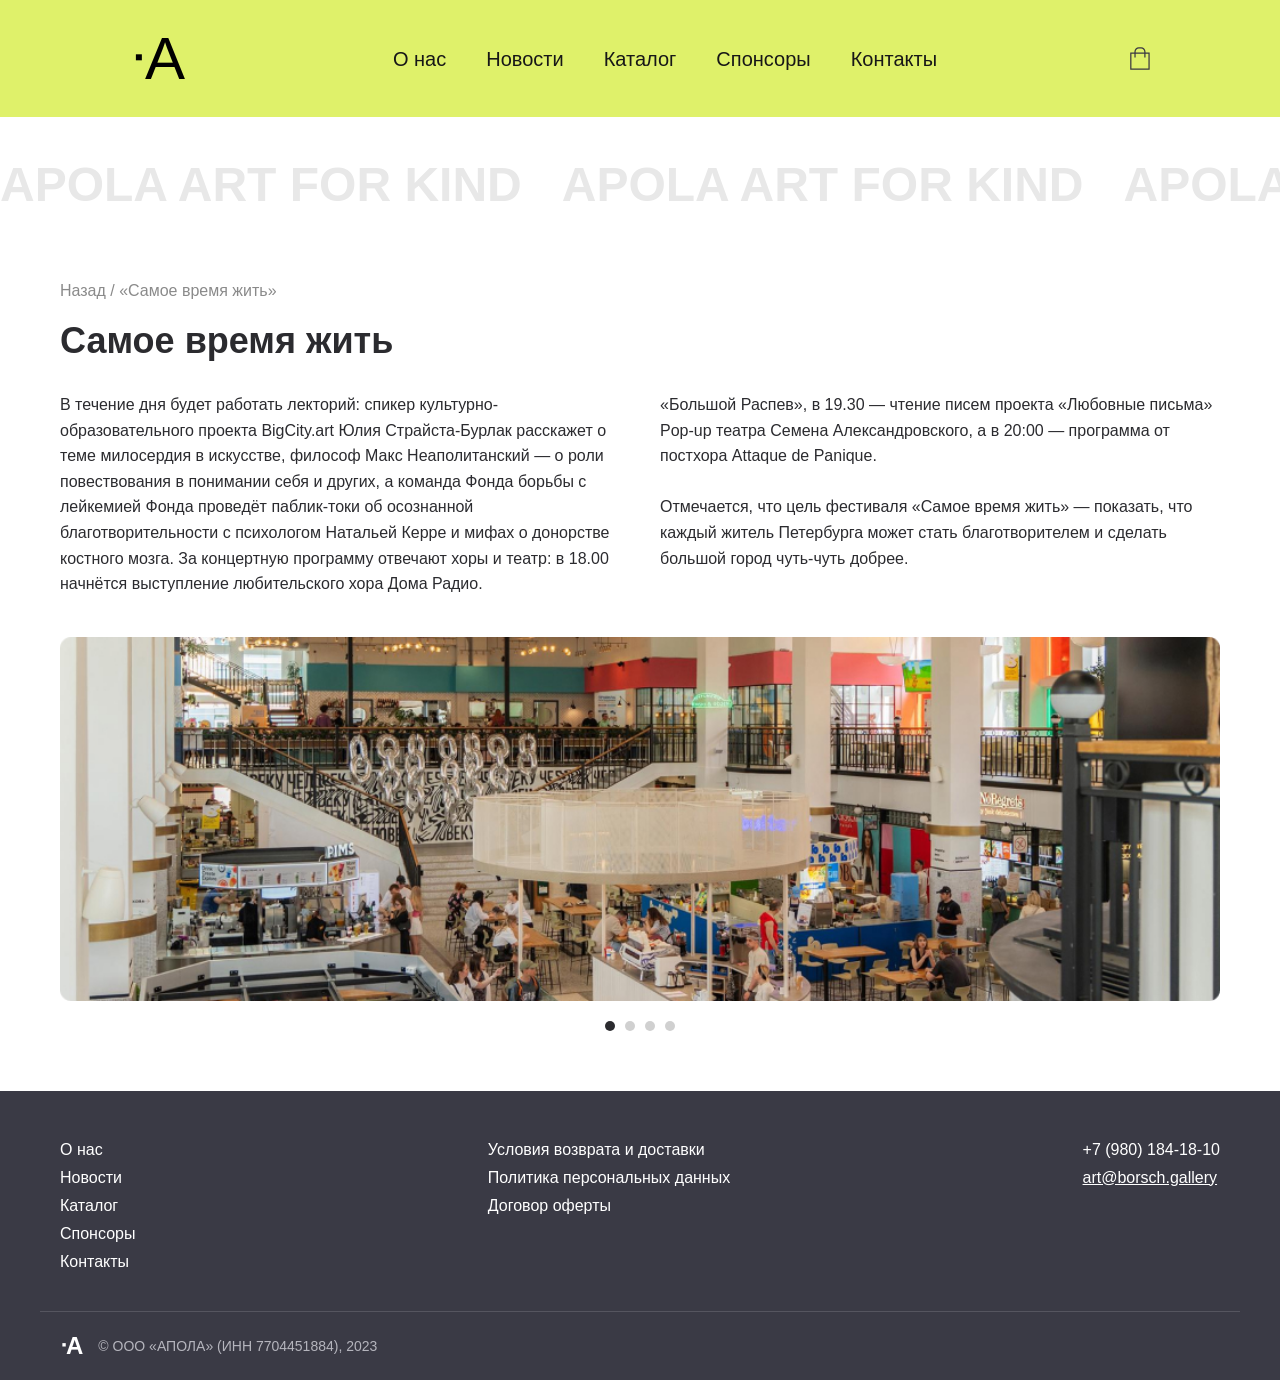
<file: index.html>
<!DOCTYPE html>
<html lang="ru">
<head>
  <meta charset="UTF-8">
  <title>Самое время жить — APOLA</title>
  <link rel="stylesheet" href="css/style.css">
</head>
<body>

  <!-- шапка -->
  <header class="header">
    <div class="container header__inner">
      <div class="logo">ᐧA</div>

      <nav class="nav">
        <a href="#" class="nav__link">О нас</a>
        <a href="index.html" class="nav__link">Новости</a>
        <a href="#" class="nav__link">Каталог</a>
        <a href="sponsors.html" class="nav__link">Спонсоры</a>
        <a href="contacts.html" class="nav__link">Контакты</a>
      </nav>

      <a href="#" class="cart">
        <img src="images/basket.svg" alt="Корзина" class="cart__icon">
      </a>
    </div>
  </header>

  <!-- бегущая строка -->
  <div class="marquee">
    <div class="marquee__track">
      <span>APOLA ART FOR KIND</span>
      <span>APOLA ART FOR KIND</span>
      <span>APOLA ART FOR KIND</span>
      <span>APOLA ART FOR KIND</span>
      <span aria-hidden="true">APOLA ART FOR KIND</span>
      <span aria-hidden="true">APOLA ART FOR KIND</span>
      <span aria-hidden="true">APOLA ART FOR KIND</span>
      <span aria-hidden="true">APOLA ART FOR KIND</span>
    </div>
  </div>

  <!-- контент -->
  <main class="container">
    <p class="breadcrumb">Назад / «Самое время жить»</p>

    <h1 class="title">Самое время жить</h1>

    <div class="article-text">
      <p>
        В течение дня будет работать лекторий: спикер культурно-образовательного
        проекта BigCity.art Юлия Страйста-Бурлак расскажет о теме милосердия
        в искусстве, философ Макс Неаполитанский — о роли повествования
        в понимании себя и других, а команда Фонда борьбы с лейкемией Фонда
        проведёт паблик-токи об осознанной благотворительности с психологом
        Натальей Керре и мифах о донорстве костного мозга. За концертную
        программу отвечают хоры и театр: в 18.00 начнётся выступление
        любительского хора Дома Радио.
      </p>
      <p>
        «Большой Распев», в 19.30 — чтение писем проекта «Любовные письма»
        Pop-up театра Семена Александровского, а в 20:00 — программа от
        постхора Attaque de Panique.
        <br><br>
        Отмечается, что цель фестиваля «Самое время жить» — показать, что
        каждый житель Петербурга может стать благотворителем и сделать
        большой город чуть-чуть добрее.
      </p>
    </div>

    <!-- карусель -->
    <div class="carousel">
      <div class="carousel__slides">
        <img src="images/news1.jpg" alt="Фото 1" class="carousel__slide active">
        <img src="images/news2.jpg" alt="Фото 2" class="carousel__slide">
        <img src="images/news3.jpg" alt="Фото 3" class="carousel__slide">
        <img src="images/news4.jpg" alt="Фото 4" class="carousel__slide">
      </div>

      <div class="carousel__dots">
        <span class="dot active" data-index="0"></span>
        <span class="dot" data-index="1"></span>
        <span class="dot" data-index="2"></span>
        <span class="dot" data-index="3"></span>
      </div>
    </div>
  </main>

  <!-- подвал -->
  <footer class="footer">
    <div class="container footer__inner">
      <ul class="footer__col">
        <li>О нас</li>
        <li>Новости</li>
        <li>Каталог</li>
        <li>Спонсоры</li>
        <li>Контакты</li>
      </ul>

      <ul class="footer__col">
        <li>Условия возврата и доставки</li>
        <li>Политика персональных данных</li>
        <li>Договор оферты</li>
      </ul>

      <div class="footer__col footer__contacts">
        <p>+7 (980) 184-18-10</p>
        <p><a href="mailto:art@borsch.gallery">art@borsch.gallery</a></p>
      </div>
    </div>

    <div class="container footer__bottom">
      <span class="logo logo--footer">ᐧA</span>
      <span>© ООО «АПОЛА» (ИНН 7704451884), 2023</span>
    </div>
  </footer>

  <script src="js/script.js"></script>
</body>
</html>
</file>
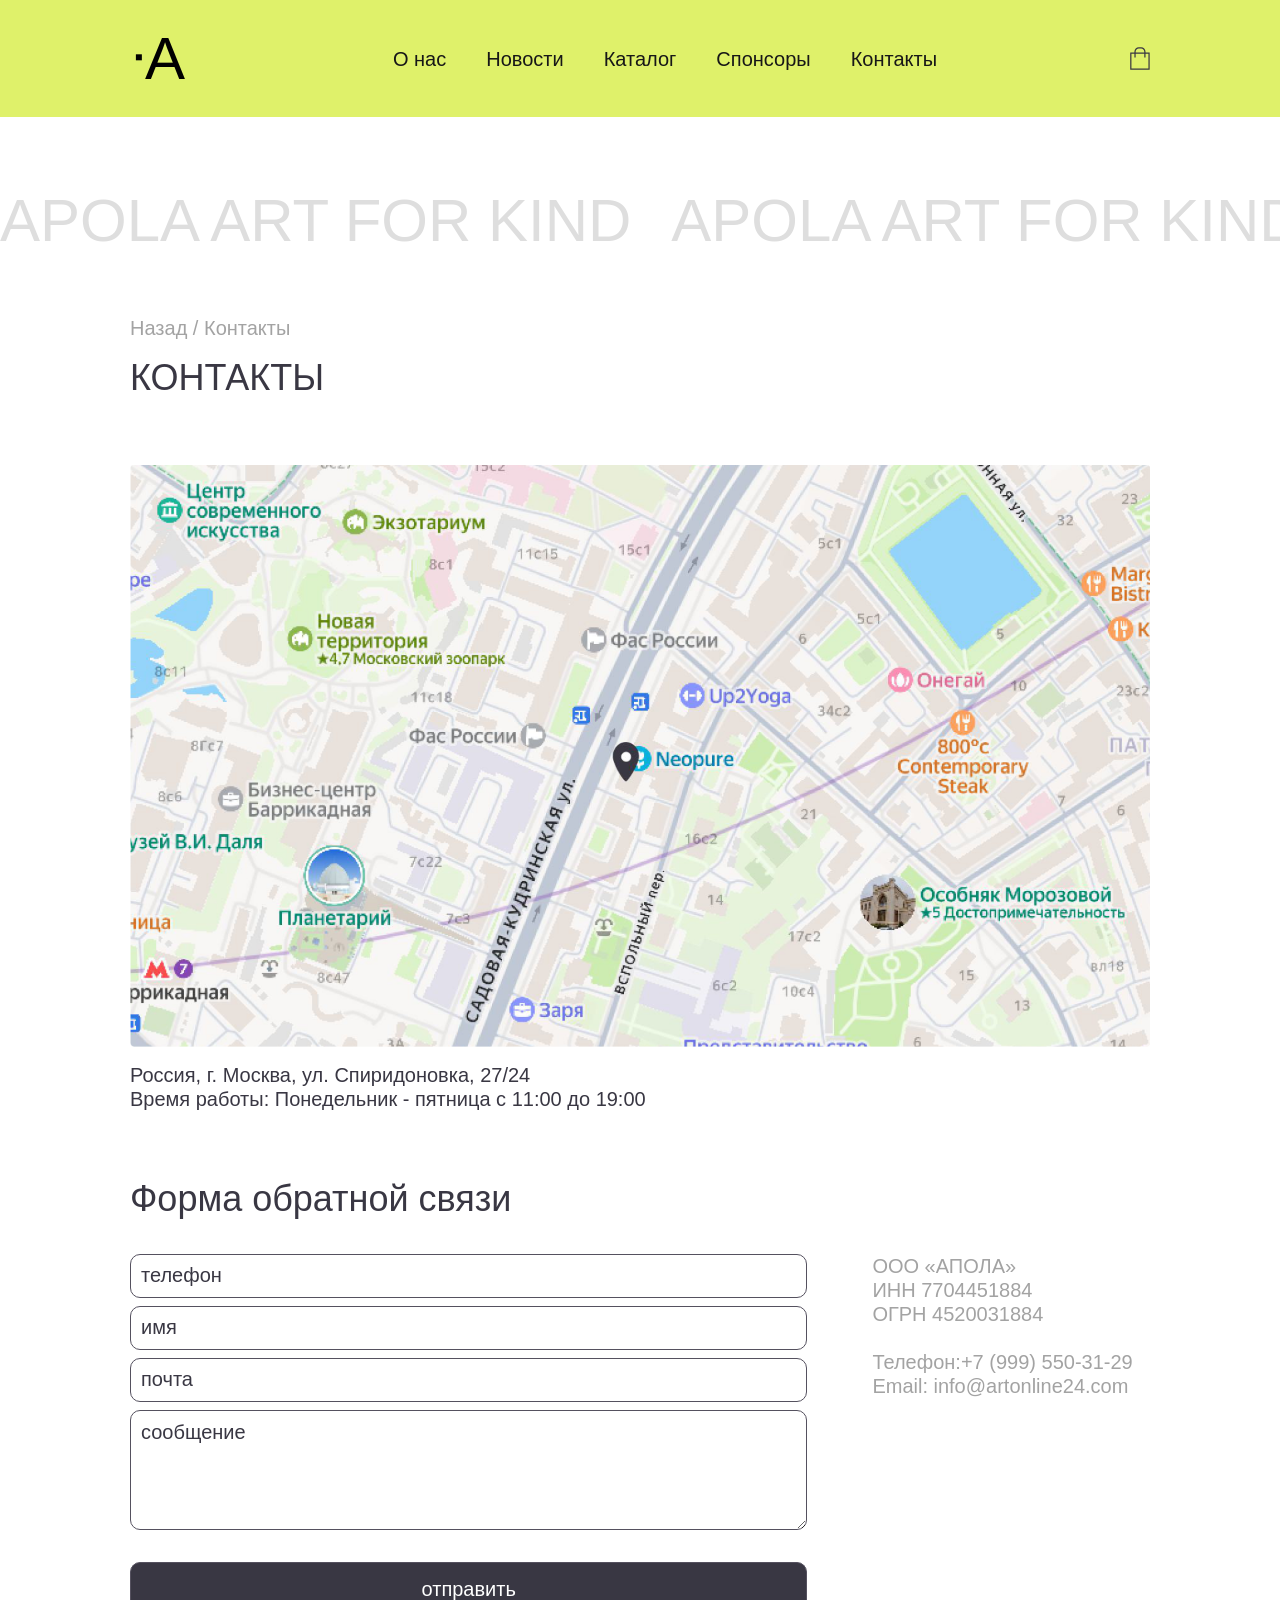
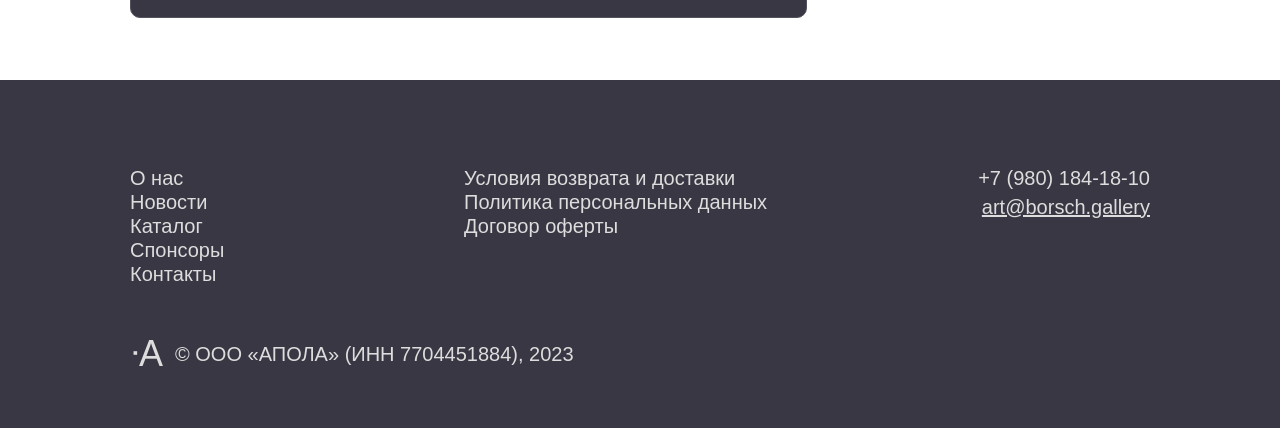
<file: contacts.html>
<!DOCTYPE html>
<html lang="ru">
<head>
  <meta charset="UTF-8">
  <meta name="viewport" content="width=device-width, initial-scale=1.0">
  <title>Контакты — APOLA</title>
  <link rel="stylesheet" href="css/contacts.css">
</head>
<body>
  <!-- шапка -->
  <header class="header">
    <div class="container header-content">
      <div class="logo">ᐧA</div>
      <nav class="menu">
        <a href="#">О нас</a>
        <a href="index.html">Новости</a>
        <a href="#">Каталог</a>
        <a href="sponsors.html">Спонсоры</a>
        <a href="contacts.html">Контакты</a>
      </nav>
      <a href="#" class="cart"><img src="images/basket.svg" alt="Корзина"></a>
    </div>
  </header>

  <!-- бегущая строка -->
  <div class="marquee">
    <div class="marquee-track">
      <span>APOLA ART FOR KIND</span>
      <span>APOLA ART FOR KIND</span>
      <span>APOLA ART FOR KIND</span>
      <span>APOLA ART FOR KIND</span>
      <span>APOLA ART FOR KIND</span>
      <span>APOLA ART FOR KIND</span>
      <span>APOLA ART FOR KIND</span>
      <span>APOLA ART FOR KIND</span>
    </div>
  </div>

  <main class="container main">
    <p class="breadcrumb">Назад / Контакты</p>
    <h1>КОНТАКТЫ</h1>

    <!-- карта и адрес -->
    <div class="location">
      <img class="map" src="images/contacts-map.png" alt="Карта Москвы">
      <div>
        <p>Россия, г. Москва, ул. Спиридоновка, 27/24</p>
        <p>Время работы: Понедельник - пятница с 11:00 до 19:00</p>
      </div>
    </div>

    <!-- форма -->
    <section class="feedback">
      <h2>Форма обратной связи</h2>
      <form class="contact-form">
        <input type="tel" name="phone" placeholder="телефон" aria-label="Телефон">
        <input type="text" name="name" placeholder="имя" aria-label="Имя">
        <input type="email" name="email" placeholder="почта" aria-label="Почта">
        <textarea name="message" placeholder="сообщение" aria-label="Сообщение"></textarea>
        <button type="button">отправить</button>
      </form>
      <div class="company">
        <p>ООО «АПОЛА»<br>ИНН 7704451884<br>ОГРН 4520031884</p>
        <p>Телефон:+7 (999) 550-31-29<br>Email: info@artonline24.com</p>
      </div>
    </section>
  </main>

  <!-- Подвал -->
  <footer class="footer">
    <div class="container footer-content">
      <ul>
        <li>О нас</li>
        <li>Новости</li>
        <li>Каталог</li>
        <li>Спонсоры</li>
        <li>Контакты</li>
      </ul>
      <ul>
        <li>Условия возврата и доставки</li>
        <li>Политика персональных данных</li>
        <li>Договор оферты</li>
      </ul>
      <div class="footer-contacts">
        <p>+7 (980) 184-18-10</p>
        <p><a href="mailto:art@borsch.gallery">art@borsch.gallery</a></p>
      </div>
    </div>
    <div class="container footer-bottom">
      <span class="footer-logo">ᐧA</span>
      <span>© ООО «АПОЛА» (ИНН 7704451884), 2023</span>
    </div>
  </footer>
</body>
</html>
</file>
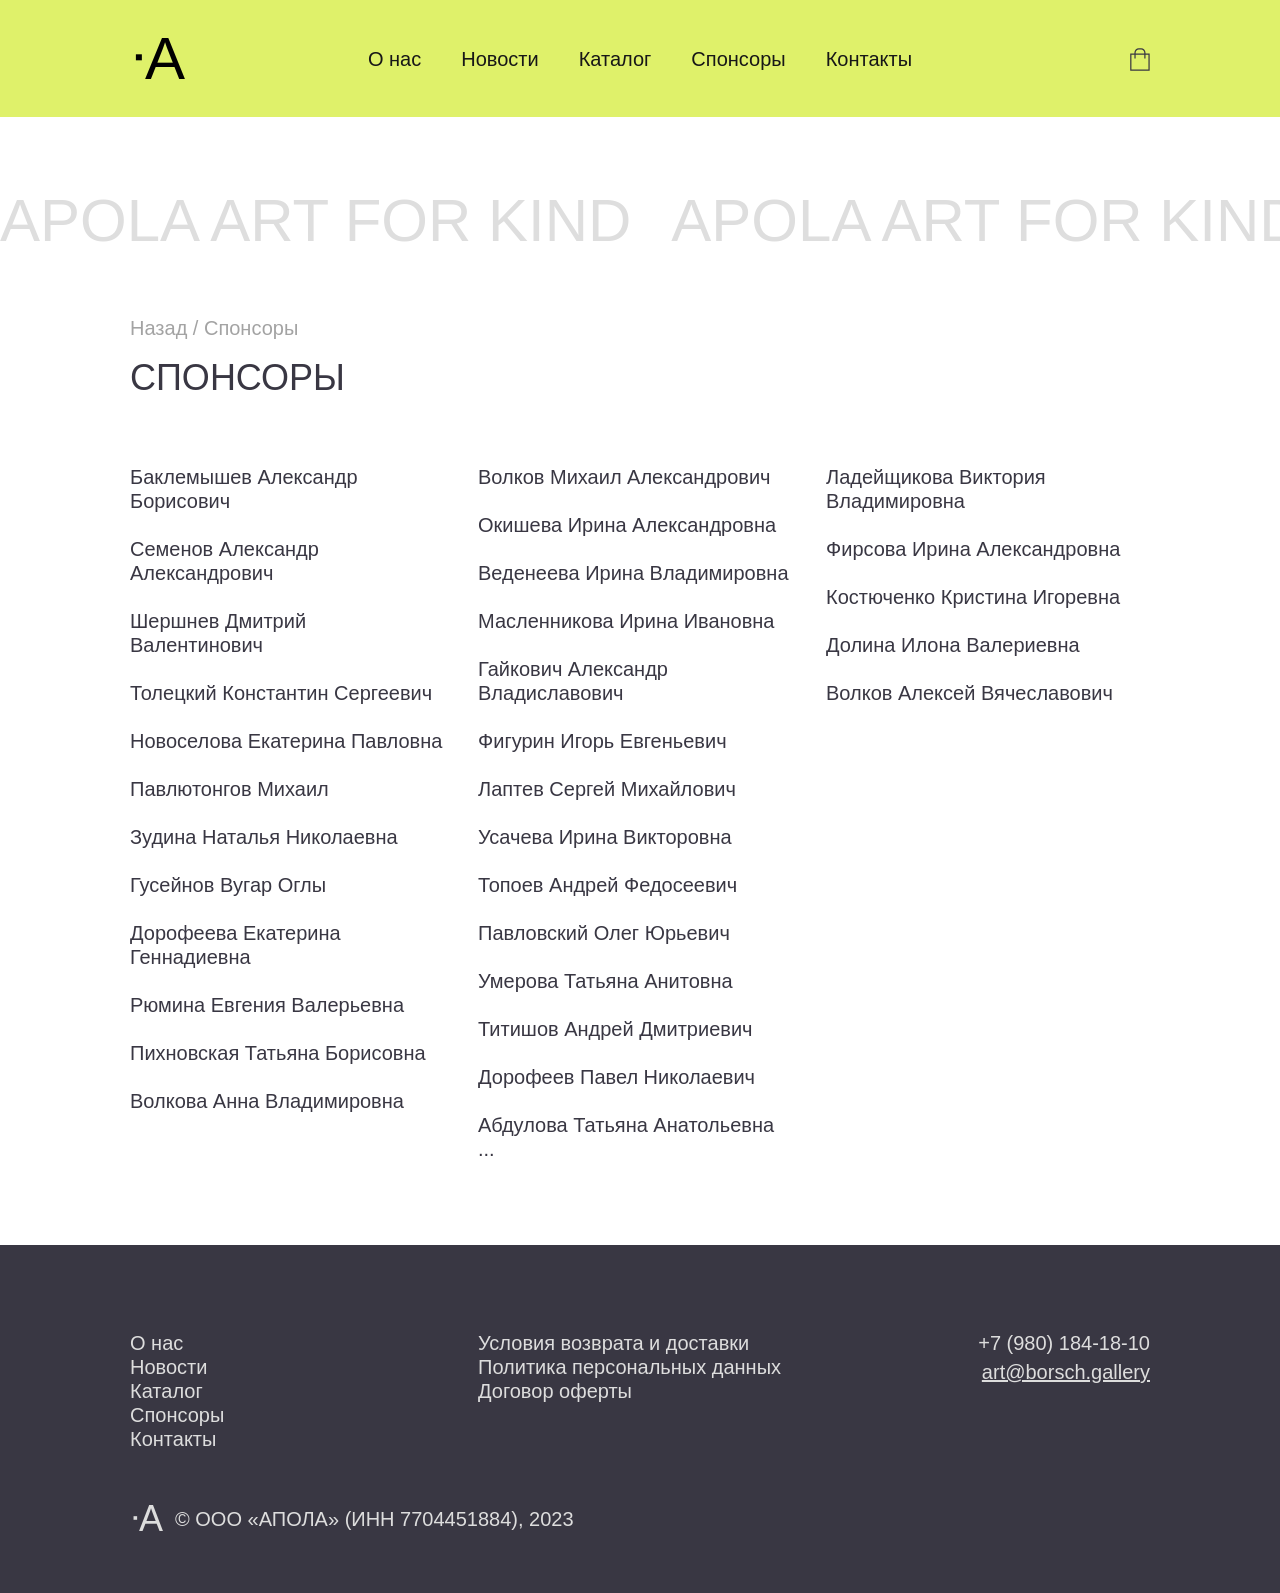
<file: sponsors.html>
<!DOCTYPE html>
<html lang="ru">
<head>
  <meta charset="UTF-8">
  <meta name="viewport" content="width=device-width, initial-scale=1.0">
  <title>Спонсоры — APOLA</title>
  <link rel="stylesheet" href="css/bootstrap.min.css">
  <link rel="stylesheet" href="css/sponsors.css">
</head>
<body>
  <!-- шапка -->
  <header class="header">
    <div class="container">
      <div class="row align-items-center header-content">
      <div class="col-2 col-md-1 logo">ᐧA</div>
      <nav class="col-12 col-md-10 menu d-flex flex-wrap justify-content-md-center">
        <a href="#">О нас</a>
        <a href="index.html">Новости</a>
        <a href="#">Каталог</a>
        <a href="sponsors.html">Спонсоры</a>
        <a href="contacts.html">Контакты</a>
      </nav>
      <a href="#" class="col-2 col-md-1 cart text-end"><img src="images/basket.svg" alt="Корзина"></a>
      </div>
    </div>
  </header>

  <!-- бегущая строка -->
  <div class="marquee">
    <div class="marquee-track">
      <span>APOLA ART FOR KIND</span>
      <span>APOLA ART FOR KIND</span>
      <span>APOLA ART FOR KIND</span>
      <span>APOLA ART FOR KIND</span>
      <span>APOLA ART FOR KIND</span>
      <span>APOLA ART FOR KIND</span>
      <span>APOLA ART FOR KIND</span>
      <span>APOLA ART FOR KIND</span>
    </div>
  </div>

  <main class="container main">
    <p class="breadcrumb">Назад / Спонсоры</p>
    <h1>СПОНСОРЫ</h1>
    <!-- 3 колонки  -->
    <div class="row sponsors-list">
      <div class="col-12 col-md-4">
        <p>Баклемышев Александр<br>Борисович</p>
        <p>Семенов Александр<br>Александрович</p>
        <p>Шершнев Дмитрий<br>Валентинович</p>
        <p>Толецкий Константин Сергеевич</p>
        <p>Новоселова Екатерина Павловна</p>
        <p>Павлютонгов Михаил</p>
        <p>Зудина Наталья Николаевна</p>
        <p>Гусейнов Вугар Оглы</p>
        <p>Дорофеева Екатерина<br>Геннадиевна</p>
        <p>Рюмина Евгения Валерьевна</p>
        <p>Пихновская Татьяна Борисовна</p>
        <p>Волкова Анна Владимировна</p>
      </div>
      <div class="col-12 col-md-4">
        <p>Волков Михаил Александрович</p>
        <p>Окишева Ирина Александровна</p>
        <p>Веденеева Ирина Владимировна</p>
        <p>Масленникова Ирина Ивановна</p>
        <p>Гайкович Александр<br>Владиславович</p>
        <p>Фигурин Игорь Евгеньевич</p>
        <p>Лаптев Сергей Михайлович</p>
        <p>Усачева Ирина Викторовна</p>
        <p>Топоев Андрей Федосеевич</p>
        <p>Павловский Олег Юрьевич</p>
        <p>Умерова Татьяна Анитовна</p>
        <p>Титишов Андрей Дмитриевич</p>
        <p>Дорофеев Павел Николаевич</p>
        <p>Абдулова Татьяна Анатольевна<br>...</p>
      </div>
      <div class="col-12 col-md-4">
        <p>Ладейщикова Виктория<br>Владимировна</p>
        <p>Фирсова Ирина Александровна</p>
        <p>Костюченко Кристина Игоревна</p>
        <p>Долина Илона Валериевна</p>
        <p>Волков Алексей Вячеславович</p>
      </div>
    </div>
  </main>

  <!-- подвал -->
  <footer class="footer">
    <div class="container">
      <div class="row footer-content">
      <ul class="col-12 col-md-4">
        <li>О нас</li>
        <li>Новости</li>
        <li>Каталог</li>
        <li>Спонсоры</li>
        <li>Контакты</li>
      </ul>
      <ul class="col-12 col-md-5">
        <li>Условия возврата и доставки</li>
        <li>Политика персональных данных</li>
        <li>Договор оферты</li>
      </ul>
      <div class="col-12 col-md-3 footer-contacts">
        <p>+7 (980) 184-18-10</p>
        <p><a href="mailto:art@borsch.gallery">art@borsch.gallery</a></p>
      </div>
      </div>
    </div>
    <div class="container footer-bottom d-flex align-items-center">
      <span class="footer-logo">ᐧA</span>
      <span>© ООО «АПОЛА» (ИНН 7704451884), 2023</span>
    </div>
  </footer>
</body>
</html>
</file>
<file: css/style.css>
* {
  margin: 0;
  padding: 0;
  box-sizing: border-box;
}

body {
  font-family: Arial, sans-serif;
  color: #2b2b2f;
}

.container {
  max-width: 1200px;
  margin: 0 auto;
  padding: 0 20px;
}

/* шапка */
.header {
  background-color: #dff16a;
}

.header__inner {
  display: flex;
  align-items: center;
  max-width: 1060px;
  min-height: 117px;
  padding-top: 18px;
  padding-bottom: 18px;
}

.logo {
  font-size: 24px;
  font-weight: bold;
}

.header .logo {
  width: 100px;
  flex-shrink: 0;
  font-size: 60px;
  font-weight: normal;
  line-height: 1;
  color: #000;
}

.nav {
  display: flex;
  flex: 1;
  justify-content: center;
  gap: 40px;
  font-size: 20px;
  line-height: 1.2;
}

.nav__link {
  color: #171717;
  text-decoration: none;
}

.cart {
  display: flex;
  align-items: center;
  justify-content: flex-end;
  width: 50px;
  flex-shrink: 0;
}

.cart__icon {
  display: block;
  width: 20px;
  height: auto;
}

@media (max-width: 900px) {
  .header .logo {
    width: 60px;
  }

  .nav {
    gap: 20px;
    font-size: 16px;
  }

  .cart {
    width: 44px;
  }
}

@media (max-width: 600px) {
  .header__inner {
    flex-wrap: wrap;
    gap: 16px;
    min-height: auto;
  }

  .header .logo {
    font-size: 42px;
  }

  .nav {
    order: 3;
    flex: 0 0 100%;
    flex-wrap: wrap;
    justify-content: flex-start;
    gap: 12px 20px;
  }

  .cart {
    margin-left: auto;
  }
}

/* бегущая строка */
.marquee {
  overflow: hidden;
  white-space: nowrap;
  padding: 40px 0;
}

.marquee__track {
  display: flex;
  width: max-content;
  animation: marquee 20s linear infinite;
}

.marquee span {
  flex-shrink: 0;
  font-size: 48px;
  font-weight: bold;
  color: #e8e8e8;
  margin-right: 40px;
}

/* сдвиг */
@keyframes marquee {
  from {
    transform: translateX(0);
  }
  to {
    transform: translateX(-50%);
  }
}

/* контент */
.breadcrumb {
  color: #8a8a8a;
  margin-top: 30px;
}

.title {
  font-size: 36px;
  margin-top: 20px;
  margin-bottom: 30px;
}

.article-text {
  display: flex;
  gap: 40px;
  margin-bottom: 40px;
}

.article-text p {
  flex: 1;
  line-height: 1.6;
}

/* карусель */
.carousel {
  display: flex;
  flex-direction: column;
  align-items: center;
  margin-bottom: 60px;
}

.carousel__slides {
  position: relative;
  width: 100%;
}

.carousel__slide {
  display: none;
  width: 100%;
  height: auto;
}

.carousel__slide.active {
  display: block;
}

.carousel__dots {
  display: flex;
  gap: 10px;
  margin-top: 20px;
}

.dot {
  width: 10px;
  height: 10px;
  border-radius: 50%;
  background-color: #d0d0d0;
  cursor: pointer;
}

.dot.active {
  background-color: #2b2b2f;
}

/* подвал */
.footer {
  background-color: #3a3a45;
  color: #ffffff;
  padding-top: 50px;
}

.footer__inner {
  display: flex;
  justify-content: space-between;
  gap: 40px;
  padding-bottom: 40px;
}

.footer__col {
  display: flex;
  flex-direction: column;
  gap: 10px;
  list-style: none;
}

.footer__contacts a {
  color: #ffffff;
}

.footer__bottom {
  display: flex;
  align-items: center;
  gap: 15px;
  border-top: 1px solid #55555f;
  padding: 20px;
  font-size: 14px;
  color: #b5b5bd;
}

.logo--footer {
  color: #ffffff;
}
</file>
<file: css/contacts.css>
* {
  margin: 0;
  padding: 0;
  box-sizing: border-box;
}

body {
  font-family: Arial, sans-serif;
  font-size: 20px;
  line-height: 1.2;
  color: #393743;
}

.container {
  max-width: 1060px;
  margin: 0 auto;
  padding: 0 20px;
}

/* шапка */
.header {
  background: #dff16a;
}

.header-content {
  display: grid;
  grid-template-columns: 100px 1fr 50px;
  align-items: center;
  min-height: 117px;
  padding-top: 18px;
  padding-bottom: 18px;
}

.logo {
  font-size: 60px;
  line-height: 1;
  color: #000;
}

.menu {
  display: grid;
  grid-template-columns: repeat(5, auto);
  justify-content: center;
  gap: 40px;
}

.menu a {
  color: #171717;
  text-decoration: none;
}

.cart {
  justify-self: end;
}

.cart img {
  display: block;
  width: 20px;
}

/* бегущая строка */
.marquee {
  overflow: hidden;
  padding: 74px 0 46px;
}

.marquee-track {
  display: grid;
  grid-auto-flow: column;
  grid-auto-columns: max-content;
  width: max-content;
  animation: marquee 20s linear infinite;
}

.marquee span {
  margin-right: 40px;
  font-size: 60px;
  line-height: 1;
  color: #dedede;
  white-space: nowrap;
}

@keyframes marquee {
  from { transform: translateX(0); }
  to { transform: translateX(-50%); }
}

/* контакты */
.main {
  padding-top: 19px;
  padding-bottom: 62px;
}

.breadcrumb {
  color: #a3a3a3;
}

h1 {
  margin-top: 16px;
  margin-bottom: 66px;
  font-size: 36px;
  font-weight: normal;
}

.location {
  display: grid;
  gap: 16px;
}

.map {
  display: block;
  width: 100%;
  border-radius: 3px;
}

/* форма и реквизты*/
.feedback {
  display: grid;
  grid-template-columns: 2.44fr 1fr;
  column-gap: 65px;
  row-gap: 34px;
  margin-top: 66px;
}

h2 {
  grid-column: 1 / 3;
  font-size: 36px;
  font-weight: normal;
}

.contact-form {
  display: grid;
  gap: 8px;
}

.contact-form input,
.contact-form textarea,
.contact-form button {
  width: 100%;
  min-width: 0;
  font-family: Arial, sans-serif;
  font-size: 20px;
  border: 1px solid #55515f;
  border-radius: 10px;
}

.contact-form input {
  height: 44px;
  padding: 8px 10px;
}

.contact-form textarea {
  height: 120px;
  padding: 10px;
  resize: vertical;
}

.contact-form input::placeholder,
.contact-form textarea::placeholder {
  color: #393743;
  opacity: 1;
}

.contact-form button {
  height: 56px;
  margin-top: 24px;
  background: #393743;
  color: #fff;
  cursor: pointer;
}



.contact-form button:hover {
  box-shadow: 0 3px 10px rgba(0, 0, 0, 0.25);
}

.contact-form button:active {
  box-shadow: inset 0 2px 5px rgba(0, 0, 0, 0.45);
}

.company {
  color: #a3a3a3;
  overflow-wrap: break-word;
}

.company p + p {
  margin-top: 24px;
}

/* подвал */
.footer {
  padding-top: 86px;
  background: #393743;
  color: #ddd;
}

.footer-content {
  display: grid;
  grid-template-columns: 1.3fr 2fr 1fr;
  gap: 65px;
  padding-bottom: 50px;
}

.footer ul {
  list-style: none;
}

.footer-contacts {
  text-align: right;
}

.footer-contacts p + p {
  margin-top: 5px;
}

.footer a {
  color: #ddd;
}

.footer-bottom {
  display: grid;
  grid-template-columns: auto 1fr;
  align-items: center;
  gap: 12px;
  padding-bottom: 56px;
}

.footer-logo {
  font-size: 36px;
  line-height: 1;
}
</file>
<file: css/sponsors.css>
body {
  font-family: Arial, sans-serif;
  font-size: 20px;
  line-height: 1.2;
  color: #393743;
}

.container {
  max-width: 1060px;
  padding-left: 20px;
  padding-right: 20px;
}

p { margin: 0; }

/* шапка */
.header { background: #dff16a; }
.header-content { min-height: 117px; padding-top: 18px; padding-bottom: 18px; }
.logo { font-size: 60px; line-height: 1; color: #000; }
.menu { gap: 40px; }
.menu a { color: #171717; text-decoration: none; }
.cart img { width: 20px; }

/* бегущая строка */
.marquee { overflow: hidden; padding: 74px 0 46px; }
.marquee-track {
  display: flex;
  width: max-content;
  animation: marquee 20s linear infinite;
}
.marquee span {
  margin-right: 40px;
  font-size: 60px;
  line-height: 1;
  color: #dedede;
  white-space: nowrap;
}
@keyframes marquee {
  from { transform: translateX(0); }
  to { transform: translateX(-50%); }
}

/* контент */
.main { padding-top: 19px; padding-bottom: 84px; }
.breadcrumb { margin: 0; color: #a3a3a3; }
h1 { margin-top: 16px; margin-bottom: 66px; font-size: 36px; font-weight: normal; line-height: 1.2; }
.sponsors-list p { margin-bottom: 24px; }
.sponsors-list p:last-child { margin-bottom: 0; }

/* подвал */
.footer { padding-top: 86px; background: #393743; color: #ddd; }
.footer-content { padding-bottom: 50px; }
.footer ul { margin-bottom: 0; list-style: none; }
.footer-contacts { text-align: right; }
.footer-contacts p + p { margin-top: 5px; }
.footer a { color: #ddd; }
.footer-bottom { gap: 12px; padding-bottom: 56px; }
.footer-logo { font-size: 36px; line-height: 1; }
</file>
